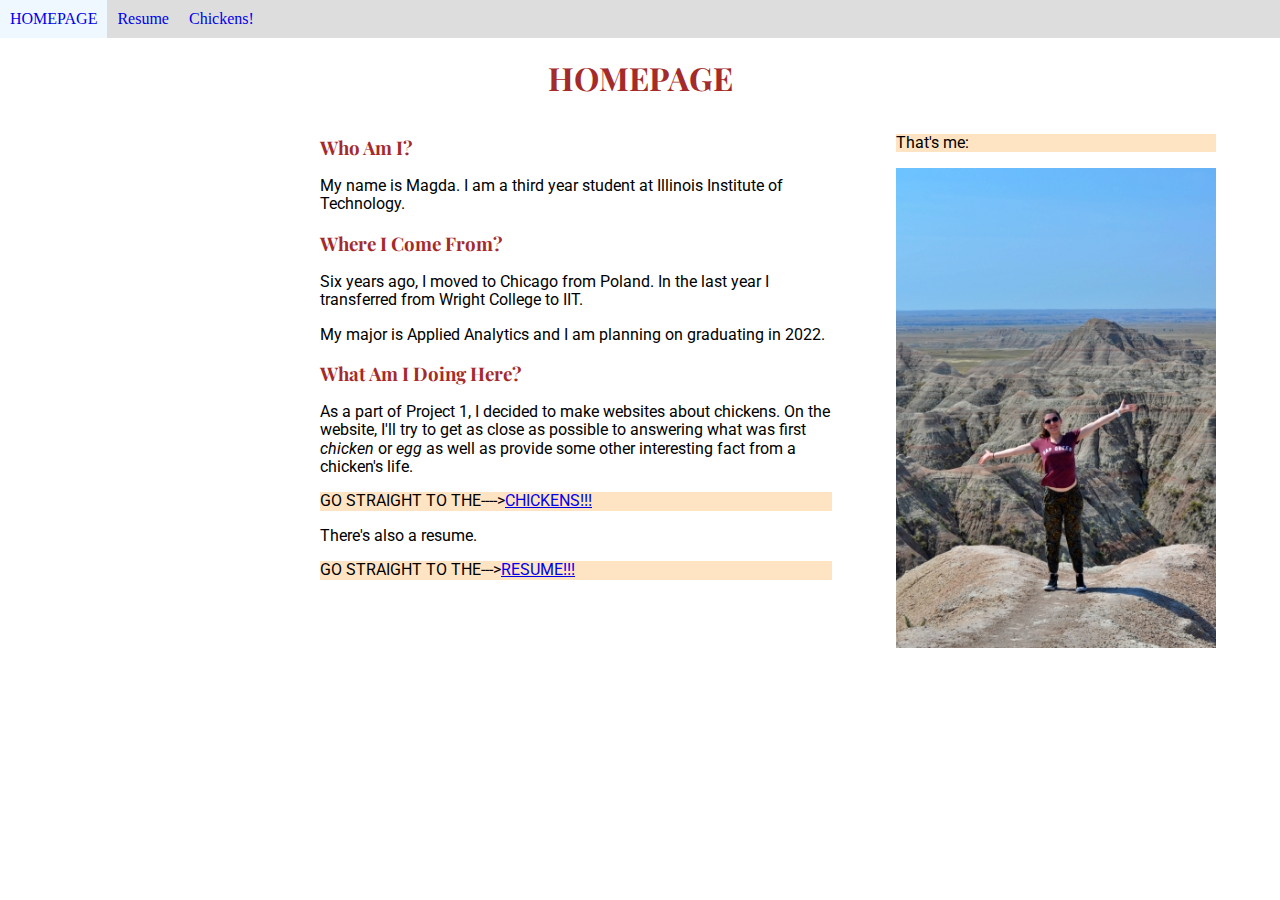
<file: index.html>
<!DOCTYPE html>
<html lang="en">
  <head>
    <meta charset = "UTF-8">
    <title>Homepage</title>
	<link rel="stylesheet" href="style/style.css">
    <link rel="stylesheet" type="text/css" href="style/normalize.css">
	<link rel="preconnect" href="https://fonts.gstatic.com">
	<link href="https://fonts.googleapis.com/css2?family=Playfair+Display&display=swap" rel="stylesheet">
	<link href="https://fonts.googleapis.com/css2?family=Playfair+Display&family=Roboto&display=swap" rel="stylesheet">
  </head>
  
  <body>
	<header>
	  <nav id='nav-bar'>
	    <ul>
		  <li id="onpage"><a href="#">Homepage</a></li>
		  <li><a href="resume.html">Resume</a></li>
		  <li><a href="page3.html">Chickens!</a></li>
		</ul>
	  </nav>
	  <h1>HOMEPAGE</h1>
	</header>
	  
	<div id="extras">
	  <p class="p1">That's me:</p>
	  <img class="img2" src="images/thatsme.JPG" alt = "a_girl_with_mountains_in_the_background">
	</div> 

	<main id='main-fluid'>
	  <h3>Who Am I?</h3>
	  <p>My name is Magda. I am a third year student at Illinois Institute of Technology.</p>
      <h3>Where I Come From?</h3>
	  <p>Six years ago, I moved to Chicago from Poland. In the last year I transferred from Wright College to IIT.</p>
	  <p>My major is Applied Analytics and I am planning on graduating in 2022.</p>
	  <h3>What Am I Doing Here?</h3>
	  <p>As a part of Project 1, I decided to make websites about chickens. On the website, I'll try to get as close as possible to answering what was first
	    <em>chicken</em> or <em>egg</em> as well as provide some other interesting fact from a chicken's life.
	  </p>
	  <p class="p1">GO STRAIGHT TO THE----><a href="page3.html">CHICKENS!!!</a> <p>
	  <p>There's also a resume.</p>
	  <p class="p1">GO STRAIGHT TO THE---><a href ="resume.html">RESUME!!!</a></p>
	</main>
</html>
</file>
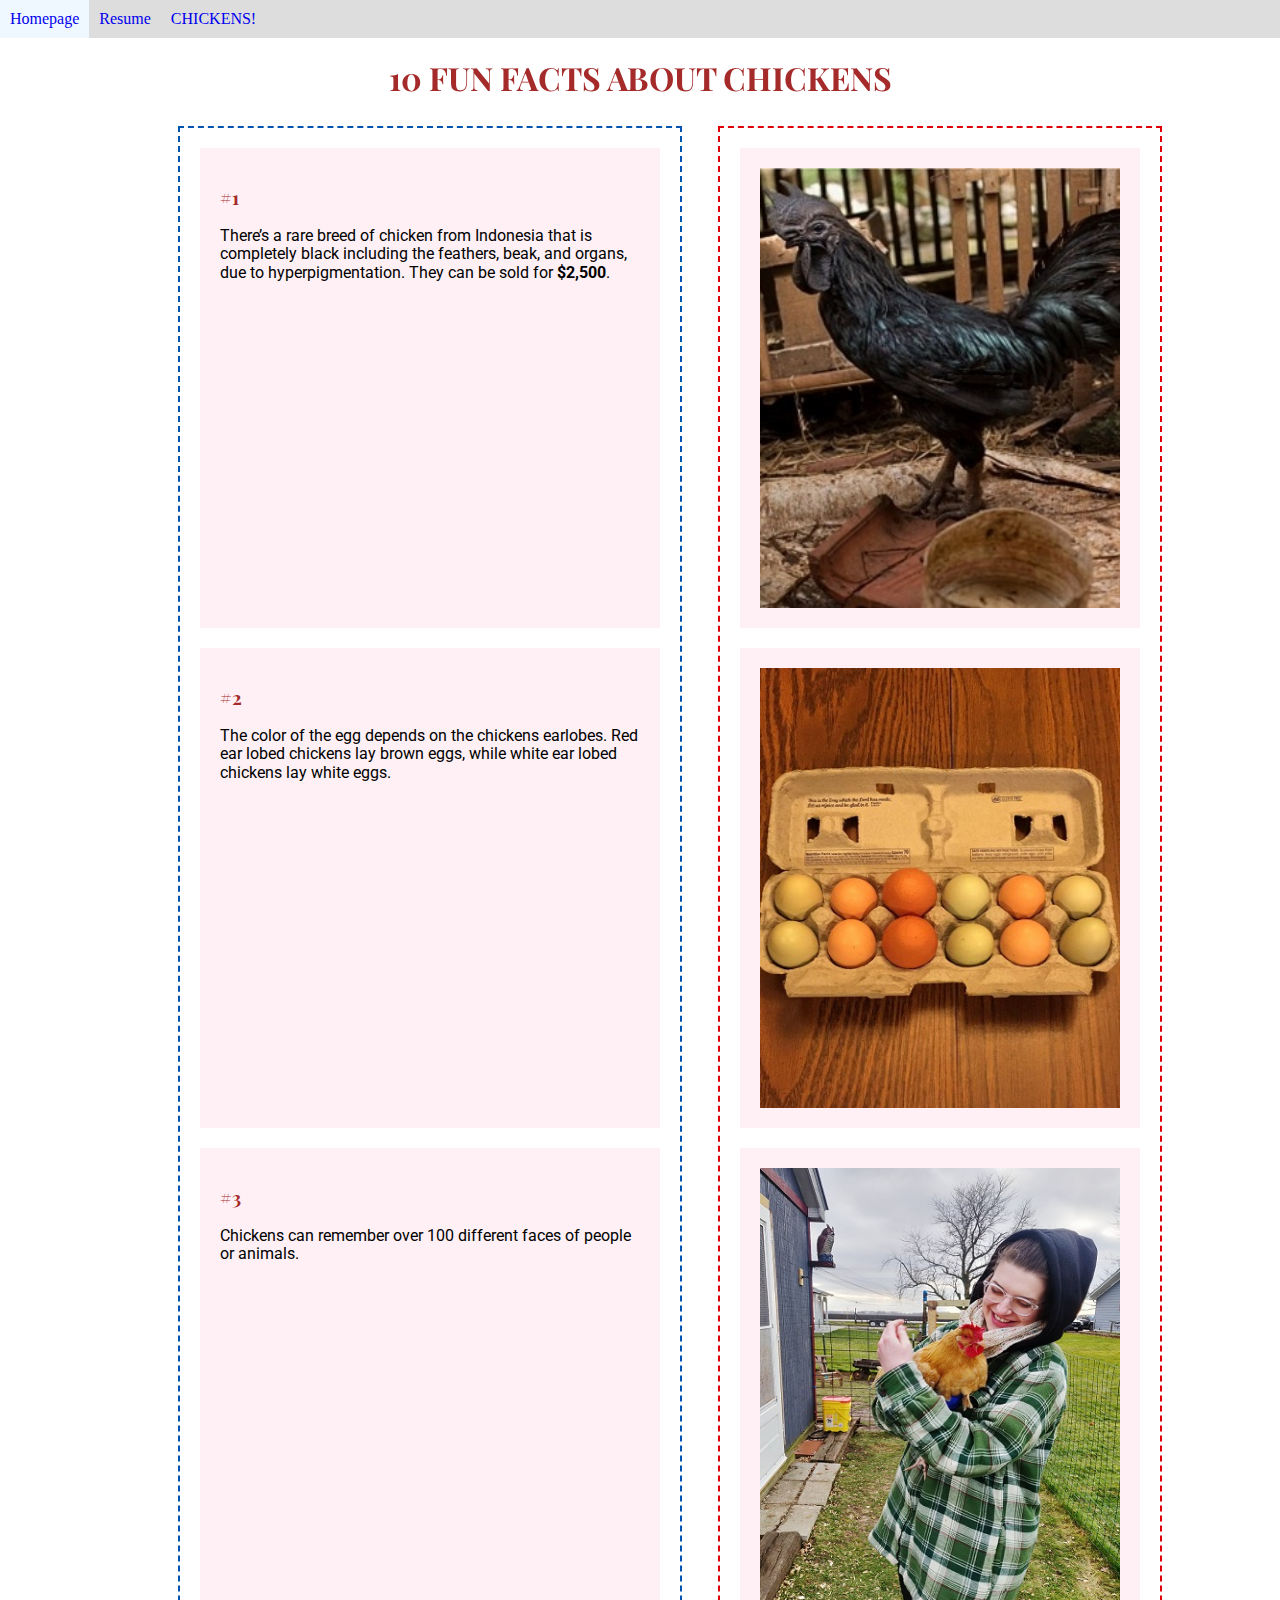
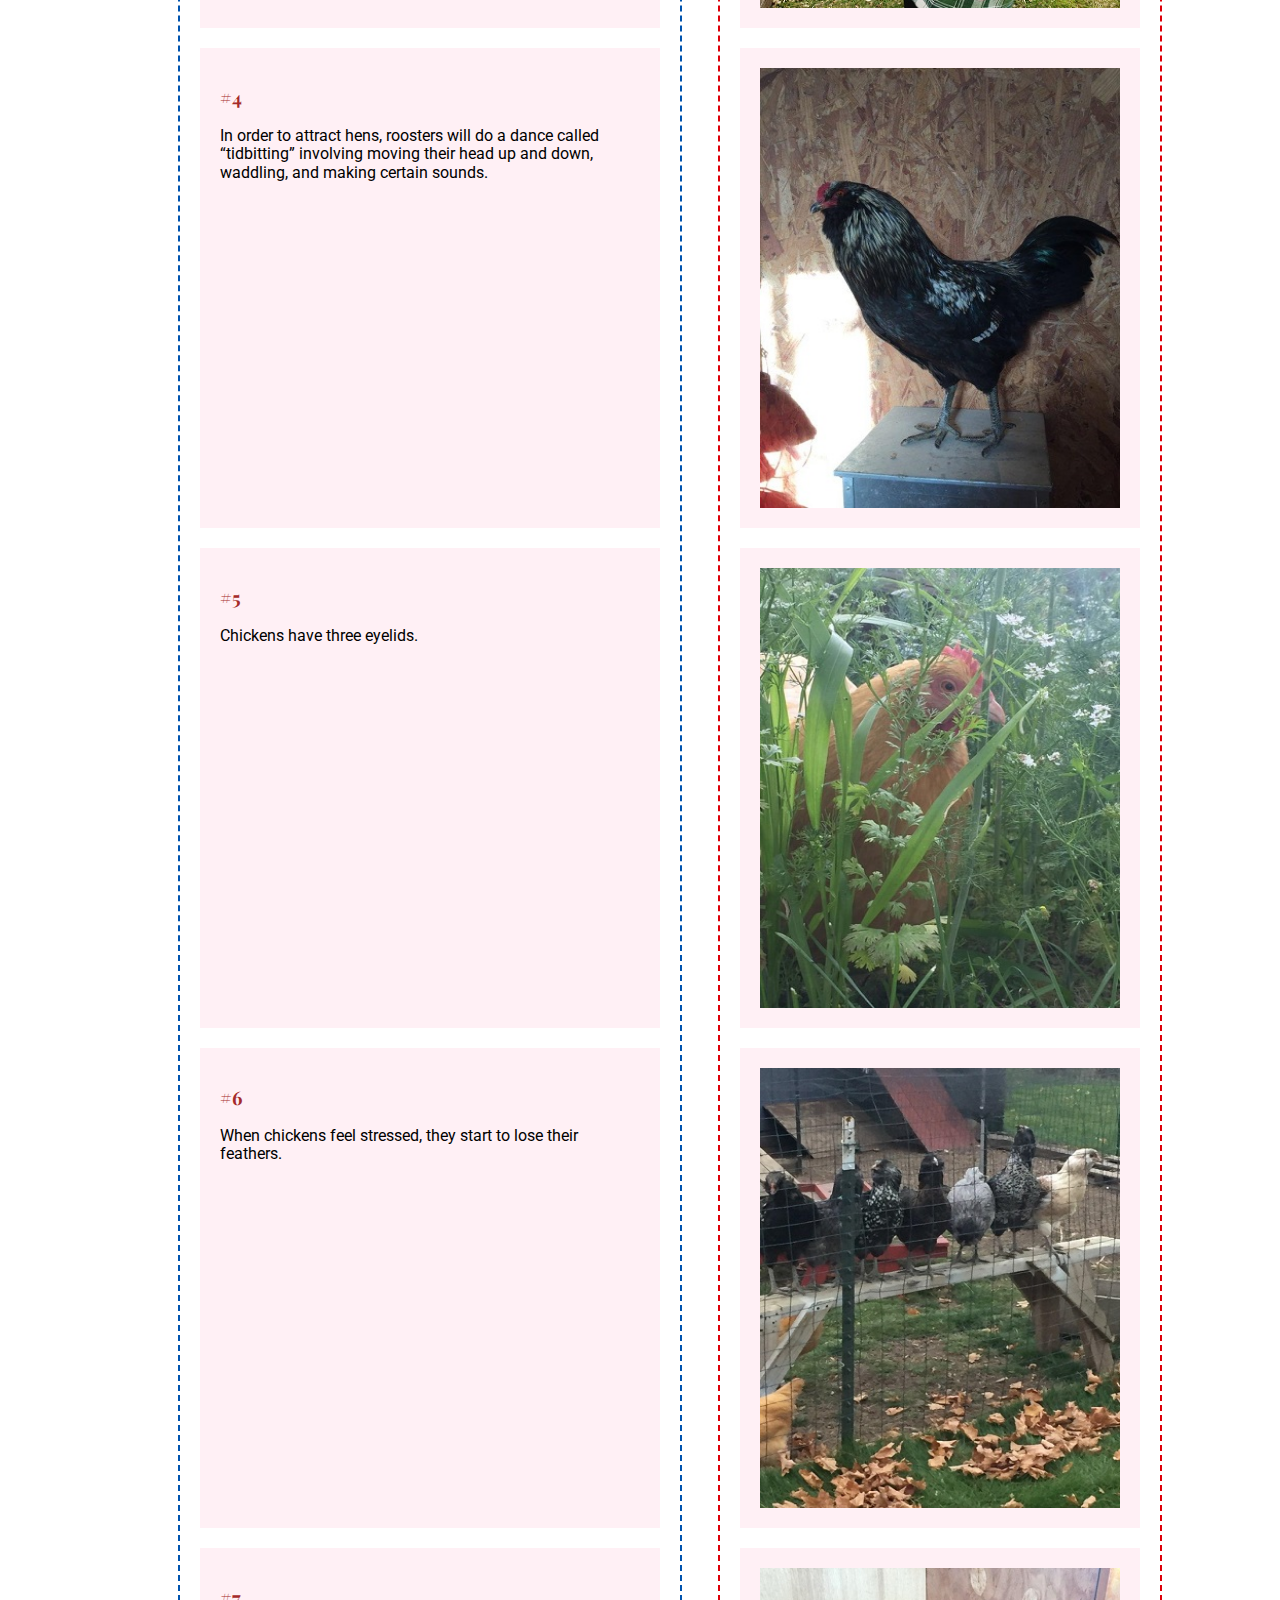
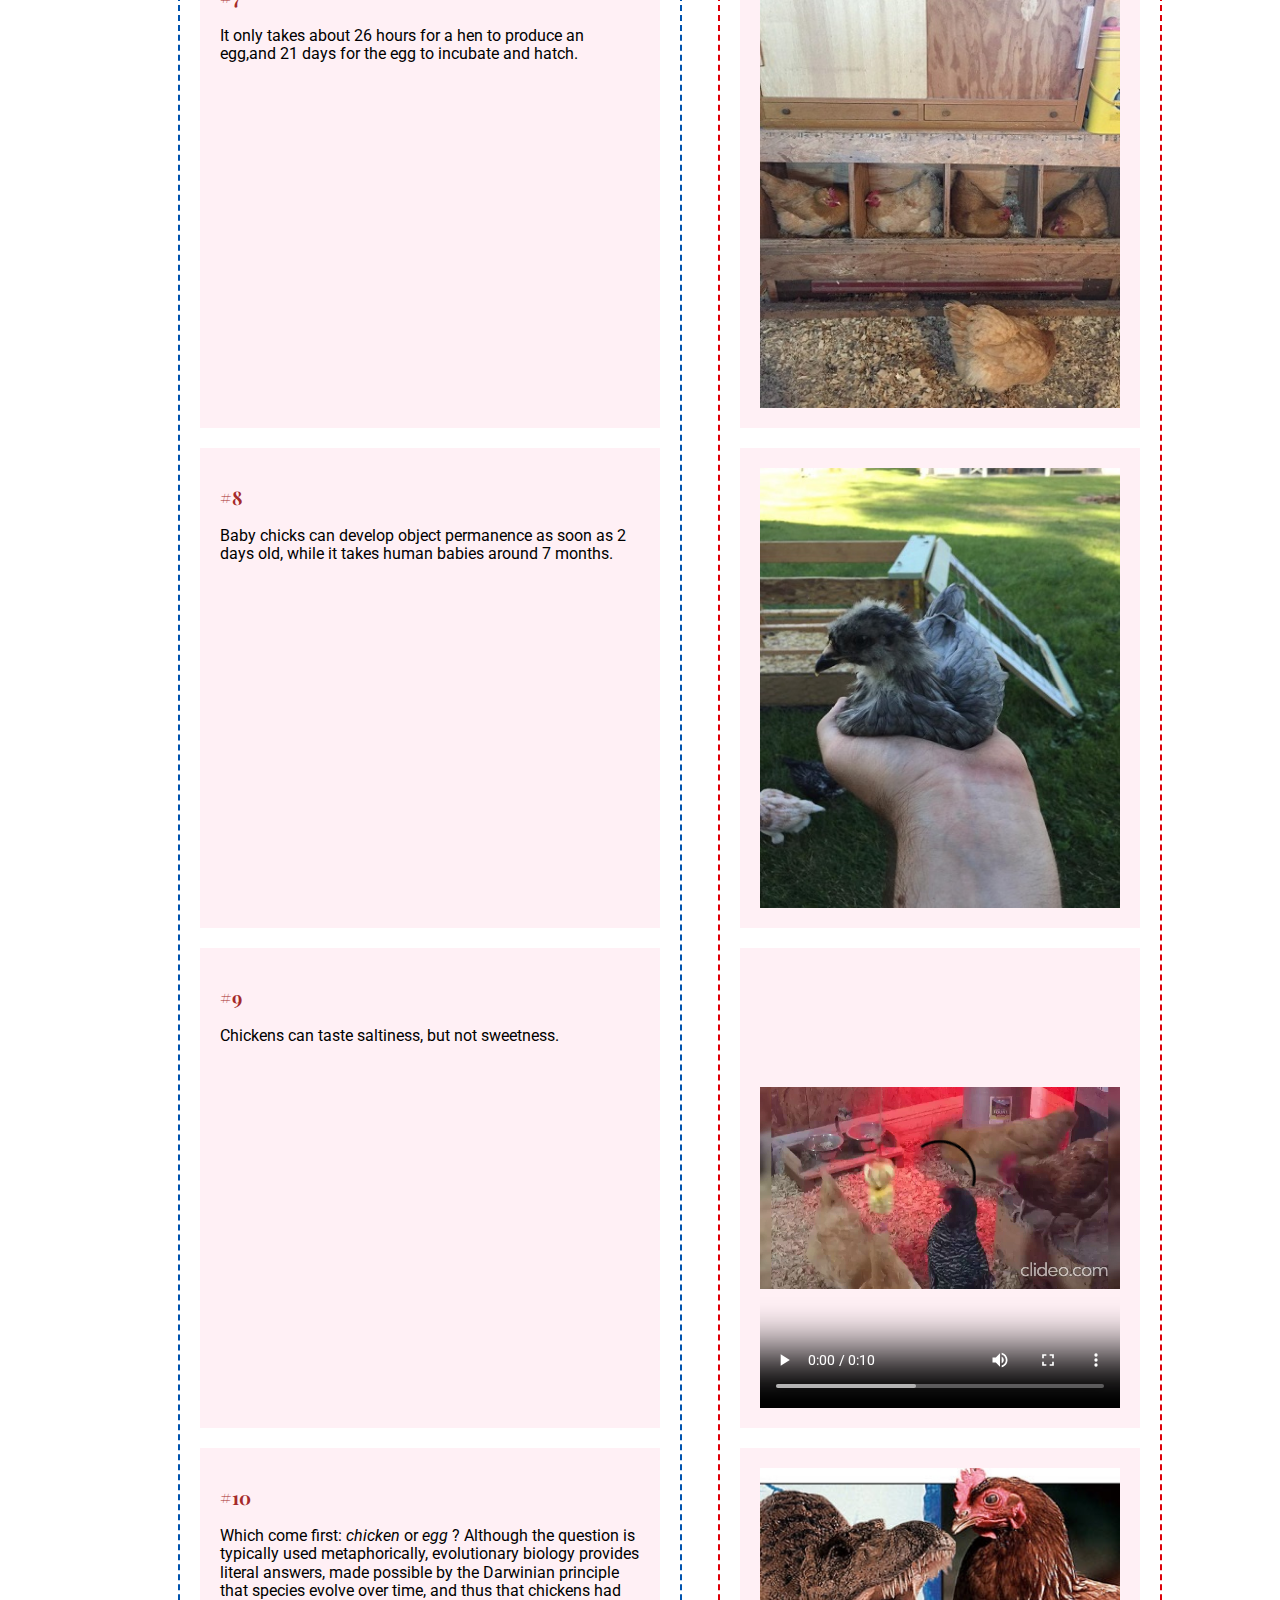
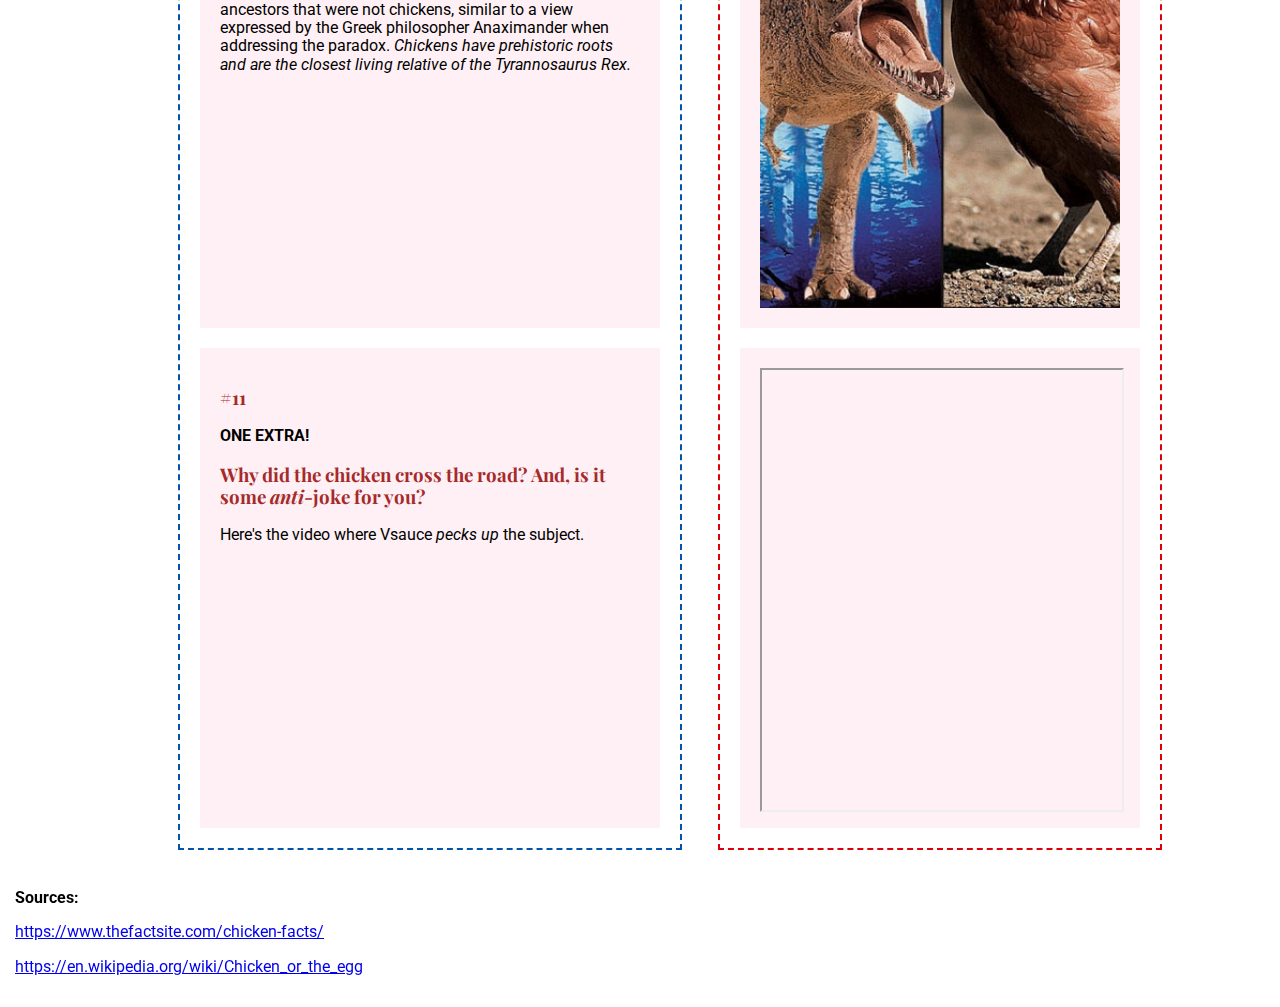
<file: page3.html>
<!DOCTYPE html>
<html lang="en">
  <head>
    <meta charset = "UTF-8">
    <title>CHICKENS!</title>
	<link rel="stylesheet" href="style/style.css">
    <link rel="stylesheet" type="text/css" href="style/normalize.css">
	<link rel="preconnect" href="https://fonts.gstatic.com">
	<link href="https://fonts.googleapis.com/css2?family=Playfair+Display&display=swap" rel="stylesheet">
	<link href="https://fonts.googleapis.com/css2?family=Playfair+Display&family=Roboto&display=swap" rel="stylesheet">
  </head>
  
  <body>
    <header>
	  <nav id="nav-bar">
	    <ul>
		  <li><a href="index.html">Homepage</a></li>
		  <li><a href="resume.html">Resume</a></li>
		  <li id="onpage"><a href="#">Chickens!</a></li>
		</ul>
	  </nav>
	  <h1>10 Fun Facts about chickens</h1>
	</header>
	   
	<section id=wrapper>
	  <div id=funfacts>
        <div class="box1">
	      <h3>#1</h3>
	      <p>There’s a rare breed of chicken from Indonesia that is completely black 
	       including the feathers, beak, and organs, due to hyperpigmentation.
	       They can be sold for <strong>$2,500</strong>.
		  </p>
	    </div> 
		
		<div class="box1">
	      <h3>#2</h3>
	      <p>The color of the egg depends on the chickens earlobes.
	       Red ear lobed chickens lay brown eggs, while white ear lobed chickens lay white eggs.</p>
	    </div>
		  
		<div class="box1">
	      <h3>#3</h3>
	      <p>Chickens can remember over 100 different faces of people or animals.</p>
	    </div>
		  
		<div class="box1">
	      <h3>#4</h3>
	      <p>In order to attract hens, roosters will do a dance called “tidbitting” 
		  involving moving their head up and down, waddling, and making certain sounds.
		  </p>
        </div>
		  
		<div class="box1">
		  <h3>#5</h3>
		  <p>Chickens have three eyelids.</p>
		</div>
		  
		<div class="box1">
          <h3>#6</h3>
          <p>When chickens feel stressed, they start to lose their feathers.</p>
		 </div>
		  
		<div class="box1">
		  <h3>#7 </h3>
		  <p>It only takes about 26 hours for a hen to produce an egg,and 21 days for the egg to incubate and hatch.</p>
		</div>
		  
		<div class="box1">
		  <h3>#8</h3>
	      <p>Baby chicks can develop object permanence as soon as 2 days old,
		  while it takes human babies around 7 months.
		  </p>
	    </div>
		  
		<div class="box1">
	      <h3>#9</h3>
		  <p>Chickens can taste saltiness, but not sweetness.</p>
		</div>
		  
		<div class="box1">
		  <h3>#10</h3>
          <p>Which come first: <em>chicken</em> or <em>egg</em> ?
		  Although the question is typically used metaphorically, evolutionary biology provides literal answers,
		  made possible by the Darwinian principle that species evolve over time,
		  and thus that chickens had ancestors that were not chickens,
		  similar to a view expressed by the Greek philosopher Anaximander when addressing the paradox.
		  <em>Chickens have prehistoric roots and are the closest living relative of the Tyrannosaurus Rex.</em></p>
		</div>
		  
		<div class="box1">
          <h3>#11</h3>
		  <p><strong>ONE EXTRA!</strong></p> 
	      <h3>Why did the chicken cross the road? And, is it some <em>anti-</em>joke for you?</h3>
	      <p>Here's the video where Vsauce <em>pecks up</em> the subject.</p>  
        </div>  
	  </div>
	</section>
		
	<section id="photos">
	  <div class="box1">
	    <img src="images/blackrooster1.jpg" alt = "a_black_rooster">
	  </div>
	  <div class="box1">
	    <img src="images/colorful_eggs.jpg" alt = "colorful_eggs">
	  </div>
	  <div class="box1">
	   <img src="images/wit_chicken.jpg" alt = "a_black_rooster">
	  </div>
	  <div class="box1">
	    <img src="images/rooster.jpg" alt = "a_rooster">
	  </div>
	  <div class="box1">
	    <img src="images/chicken_eye.jpg" alt = "a_chicken_in_grass">
	  </div>
	  <div class="box1">
	    <img src="images/chicken_row.jpg" alt = "chickens_in_line">
	  </div>
	  <div class="box1">
	    <img src="images/chicken_boxes.jpg" alt = "chickens_in_wooden_boxes">
	  </div>
	  <div class="box1">
	    <img src="images/chick.jpg" alt = "a_chick">
	  </div>
	  <div class="box1">
	    <video controls><source src="images/chicken_playing2.mp4" type="video/mp4"></video>
	  </div>
	  <div class="box1">
	    <img src="images/trex_chicken.jpg" alt = "trex_chicken" >
	  </div>
	  <div class="box1">
	      <iframe src="https://www.youtube.com/embed/_6nSOgsI_vo" ></iframe>
	  </div>
	</section>
	
	<div id="footer">
	  <p><strong>Sources:</strong></p>
	  <p><a href="https://www.thefactsite.com/chicken-facts/">https://www.thefactsite.com/chicken-facts/</a></p>
	  <p><a href="https://en.wikipedia.org/wiki/Chicken_or_the_egg">https://en.wikipedia.org/wiki/Chicken_or_the_egg </a></p>
	</div>
	
  </body>
</html>
</file>
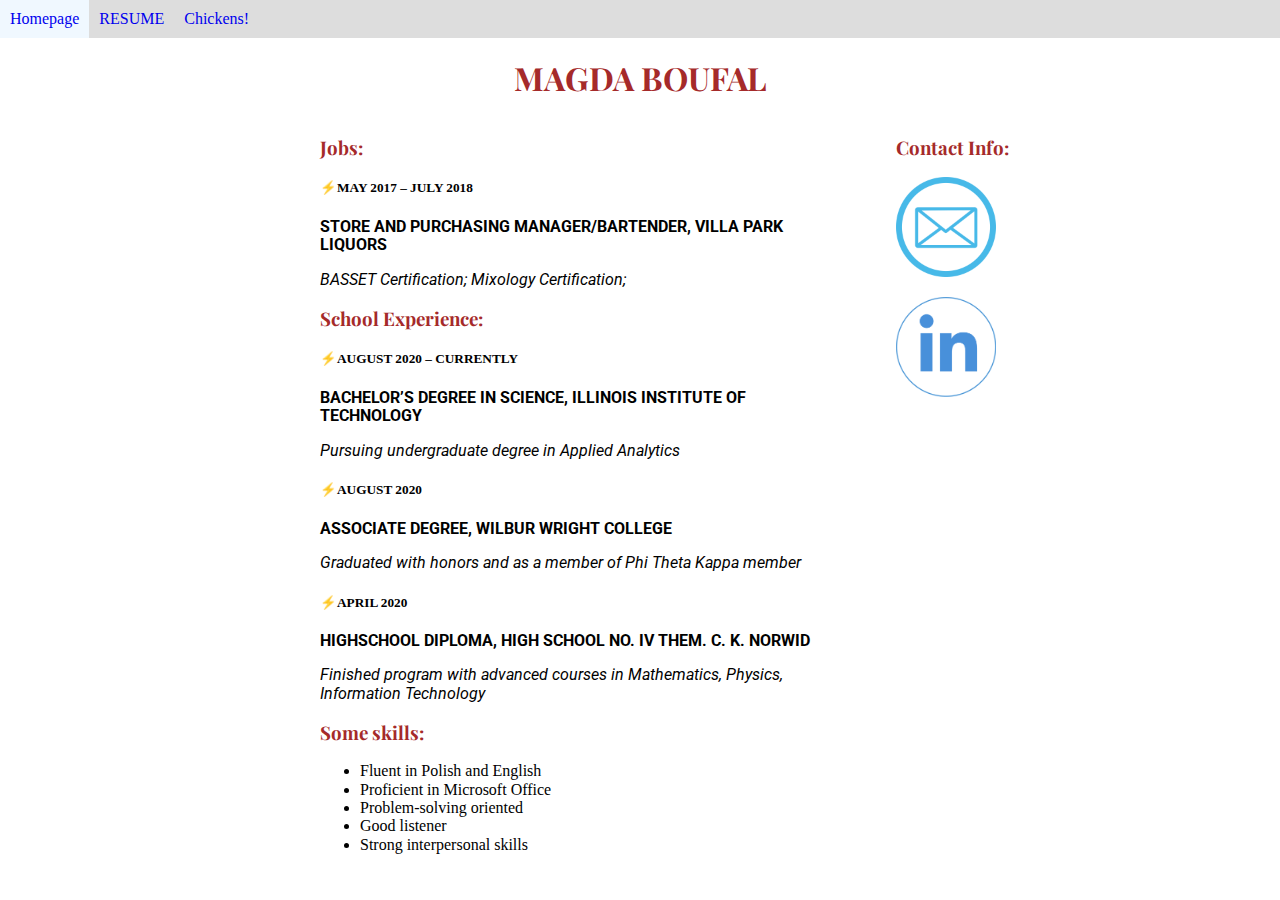
<file: resume.html>
<!DOCTYPE html>
<html lang="en">
  <head>
    <meta charset = "UTF-8">
    <title>Resume</title>
    <link rel="stylesheet" href="style/style.css">
    <link rel="stylesheet" type="text/css" href="style/normalize.css">
    <link rel="preconnect" href="https://fonts.gstatic.com">
    <link href="https://fonts.googleapis.com/css2?family=Playfair+Display&display=swap" rel="stylesheet">
    <link href="https://fonts.googleapis.com/css2?family=Playfair+Display&family=Roboto&display=swap" rel="stylesheet">
  </head>
  
  <body>
    <header>
	  <nav id='nav-bar'>
	    <ul>
		  <li><a href="index.html">Homepage</a></li>
		  <li id="onpage"><a href="#">Resume</a></li>
		  <li><a href="page3.html">Chickens!</a></li>
		  </ul>
	  </nav>
	  <h1>Magda Boufal</h1>  
	</header>
	
	<div id = "extras">
	  <h3>Contact Info:</h3>
	    <p><a href = "mailto:mboufal@hawk.iit.edu">
	      <img class="img1" src="images/email_logo.png" alt = "email_logo"></a>
		</p>
	    <p><a href = "https://www.linkedin.com/in/magda-boufal-798671161/">
	      <img class="img1" src="images/in_logo.png" alt="linkedin_logo"></a>
		</p>
	</div>
	
	<main id="main-fluid">
	  <h3>Jobs:</h3>
	  <h5>&#9889;MAY 2017 – JULY 2018</h5>
      <p><strong>STORE AND PURCHASING MANAGER/BARTENDER, VILLA PARK LIQUORS</strong></p>
      <p><em>BASSET Certification; Mixology Certification;</em></p>
	 
	  <h3>School Experience:</h3>
	  <h5>&#9889;AUGUST 2020 – CURRENTLY</h5> 
      <p><strong>BACHELOR’S DEGREE IN SCIENCE, ILLINOIS INSTITUTE OF TECHNOLOGY</strong></p>
      <p><em>Pursuing undergraduate degree in Applied Analytics</em></p>
	  
	  <h5>&#9889;AUGUST 2020</h5> 
      <p><strong>ASSOCIATE DEGREE, WILBUR WRIGHT COLLEGE</strong></p>
      <p><em>Graduated with honors and as a member of Phi Theta Kappa member</em></p>
	  
	  <h5>&#9889;APRIL 2020</h5>
      <p><strong>HIGHSCHOOL DIPLOMA, HIGH SCHOOL NO. IV THEM. C. K. NORWID</strong></p>
      <p><em>Finished program with advanced courses in Mathematics, Physics, Information Technology</em></p>
	  
	  <h3>Some skills:</h3>
	  <ul>
	    <li>Fluent in Polish and English</li> 
	    <li>Proficient in Microsoft Office</li>
        <li>Problem-solving oriented</li>
	    <li>Good listener</li>
	    <li>Strong interpersonal skills</li>
      </ul>
    </main>
  </body>
</html>
</file>
<file: style/style.css>
/*---navigation bar---*/
nav#nav-bar{
	background-color: #dddddd;
	width: 100%;
}
nav#nav-bar ul {
	list-style-type: none;
	overflow: hidden;
	margin: 0;
	padding: 0;
	width: 100%;
	top: 0;
	background-color: #dddddd;
	text-align: center;
	right:50%;
}
nav#nav-bar li{
	float: left;
}
nav#nav-bar li a{
	display: block;
	padding: 10px;
	background-color: #dddddd;
	text-decoration: none;
	text-align: center;
}
nav#nav-bar ul li a:hover {
	background-color: #F0F8FF;
}

#onpage{
	text-transform: uppercase;
	}
/*-------------------------------*/

/*----layout index and resume: fluid---*/
main#main-fluid{
	float:right;
	width: 40%;
	margin: 0 5%;	
}
div#extras{
	float: right;
	width: 25%;
	margin: 0 5% 0 0;
}
/*-------------------------------*/

/*---layout page 3: fixed---*/
#wrapper {
	width: 960px;
	margin: auto;
}

#funfacts {
	float: left;
	width: 500px;
	margin: 10px 20px;
	outline: 2px dashed #0053ae;
	
}
#photos {
	float: left;
	width: 440px;
	margin: 10px 20px;
	outline: 2px dashed #dd0009;
}

#footer{
	clear: left;
	padding: 15px;
}
/*-------------------------------*/

/*style*/
.box1 {
	background-color: #FFF0F5;
	width: auto;
	height: 440px;
	padding: 20px;
	margin: 20px;
}


img {
	width: 360px;
	height: 440px;
}
video {
	width: 360px;
	height: 440px;
}
iframe{
	width: 360px;
	height: 440px;
}


/*more style*/
h1 {
	color: #A52A2A;
	font-family: 'Playfair Display', serif;
	text-align: center;
	text-transform: uppercase;
}

h3{
	color: #A52A2A;
	font-family: 'Playfair Display', serif;
}

.p1 {
	background-color: #FFE4C4;
}

p{
	font-family: 'Roboto', sans-serif;
}

.img1{
	width: 100px;
	height: 100px;
}
.img2{
	width: 100%;
	height: 100%;
}
</file>
